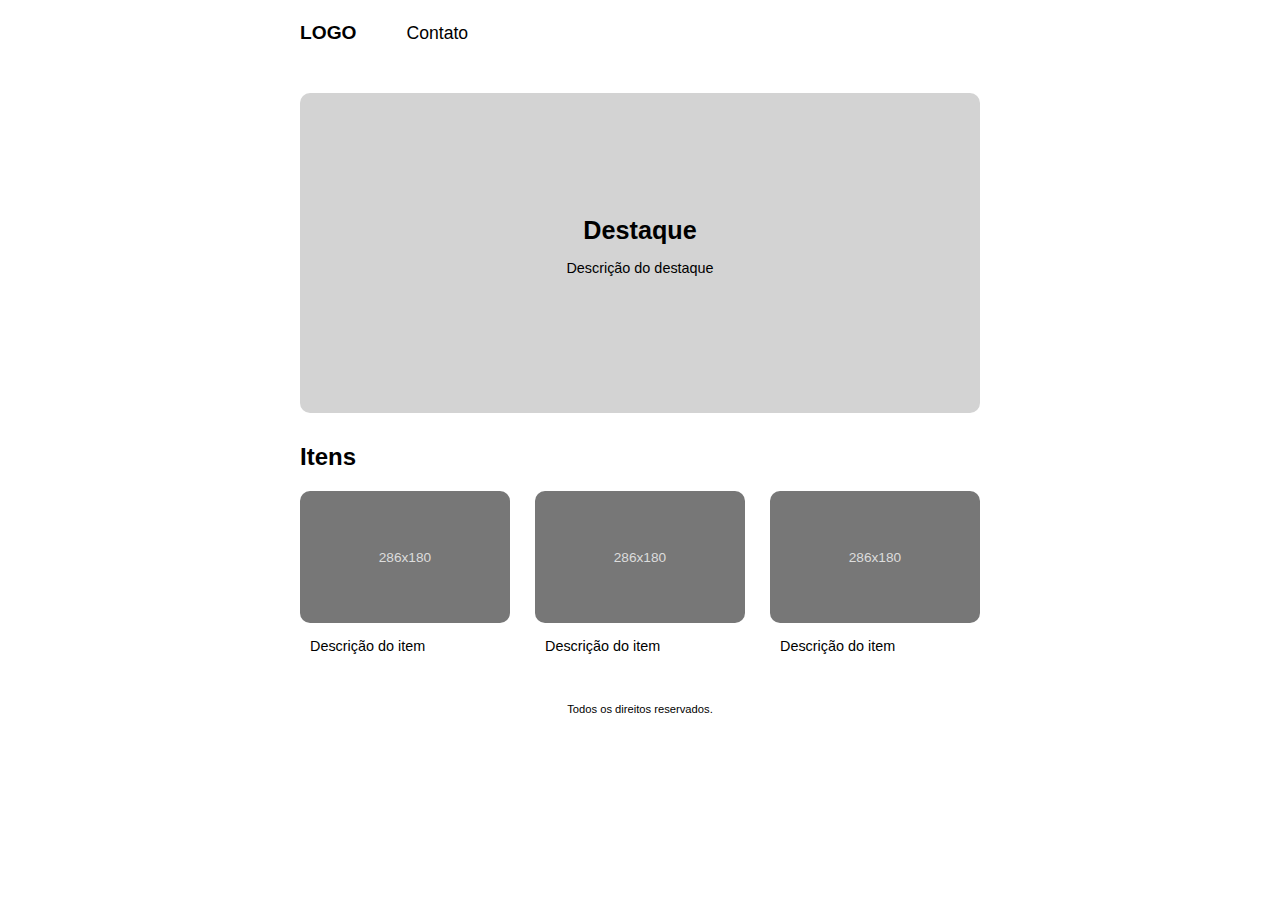
<file: index.html>
<!DOCTYPE html>
<html lang="pt-br">
<head>
    <meta charset="UTF-8">
    <meta http-equiv="X-UA-Compatible" content="IE=edge">
    <meta name="viewport" content="width=device-width, initial-scale=1.0">
    <title>App - Basic Template</title>
    <link rel="stylesheet" href="./style.css">
</head>
<body>
    <!-- App -->
    <div class="l-app">

        <!-- Navegação -->
        <div class="l-nav">
            <a 
                class="c-logo" 
                href="/"
            >
                LOGO
            </a>
            <nav class="c-nav">
                <a 
                    href="/contato" 
                    class="c-nav__item"
                >
                    Contato
                </a>
            </nav>
        </div>
    
        <!-- Destaque -->
        <div class="l-wrapper">
            <main class="c-carousel">
                <h1 class="c-carousel__display">Destaque</h1>
                <p class="c-carousel__description">Descrição do destaque</p>
            </main>
        </div>

        <!-- Cartões -->
        <div class="l-wrapper-card">
            <section>
                <h2 class="h2">Itens</h2>
                <nav class="c-nav">
                    <a href="/" class="c-nav__item">
                        <figure class="c-card">
                            <img 
                                class="c-card__thumbnail" 
                                src="data:image/svg+xml;charset=UTF-8,%3Csvg%20width%3D%22286%22%20height%3D%22180%22%20xmlns%3D%22http%3A%2F%2Fwww.w3.org%2F2000%2Fsvg%22%20viewBox%3D%220%200%20286%20180%22%20preserveAspectRatio%3D%22none%22%3E%3Cdefs%3E%3Cstyle%20type%3D%22text%2Fcss%22%3E%23holder_181e370982e%20text%20%7B%20fill%3Argba(255%2C255%2C255%2C.75)%3Bfont-weight%3Anormal%3Bfont-family%3AHelvetica%2C%20monospace%3Bfont-size%3A14pt%20%7D%20%3C%2Fstyle%3E%3C%2Fdefs%3E%3Cg%20id%3D%22holder_181e370982e%22%3E%3Crect%20width%3D%22286%22%20height%3D%22180%22%20fill%3D%22%23777%22%3E%3C%2Frect%3E%3Cg%3E%3Ctext%20x%3D%22107.1875%22%20y%3D%2296.20000038146972%22%3E286x180%3C%2Ftext%3E%3C%2Fg%3E%3C%2Fg%3E%3C%2Fsvg%3E" 
                                width="100%"
                                alt="Descrição da imagem"
                            >
                            <figure class="c-card__description">
                                Descrição do item
                            </figure>
                        </figure>
                    </a>
                    <a href="/" class="c-nav__item">
                        <figure class="c-card">
                            <img 
                                class="c-card__thumbnail" 
                                src="data:image/svg+xml;charset=UTF-8,%3Csvg%20width%3D%22286%22%20height%3D%22180%22%20xmlns%3D%22http%3A%2F%2Fwww.w3.org%2F2000%2Fsvg%22%20viewBox%3D%220%200%20286%20180%22%20preserveAspectRatio%3D%22none%22%3E%3Cdefs%3E%3Cstyle%20type%3D%22text%2Fcss%22%3E%23holder_181e370982e%20text%20%7B%20fill%3Argba(255%2C255%2C255%2C.75)%3Bfont-weight%3Anormal%3Bfont-family%3AHelvetica%2C%20monospace%3Bfont-size%3A14pt%20%7D%20%3C%2Fstyle%3E%3C%2Fdefs%3E%3Cg%20id%3D%22holder_181e370982e%22%3E%3Crect%20width%3D%22286%22%20height%3D%22180%22%20fill%3D%22%23777%22%3E%3C%2Frect%3E%3Cg%3E%3Ctext%20x%3D%22107.1875%22%20y%3D%2296.20000038146972%22%3E286x180%3C%2Ftext%3E%3C%2Fg%3E%3C%2Fg%3E%3C%2Fsvg%3E" 
                                width="100%"
                                alt="Descrição da imagem"
                            >
                            <figure class="c-card__description">
                                Descrição do item
                            </figure>
                        </figure>
                    </a>
                    <a href="/" class="c-nav__item">
                        <figure class="c-card">
                            <img 
                                class="c-card__thumbnail" 
                                src="data:image/svg+xml;charset=UTF-8,%3Csvg%20width%3D%22286%22%20height%3D%22180%22%20xmlns%3D%22http%3A%2F%2Fwww.w3.org%2F2000%2Fsvg%22%20viewBox%3D%220%200%20286%20180%22%20preserveAspectRatio%3D%22none%22%3E%3Cdefs%3E%3Cstyle%20type%3D%22text%2Fcss%22%3E%23holder_181e370982e%20text%20%7B%20fill%3Argba(255%2C255%2C255%2C.75)%3Bfont-weight%3Anormal%3Bfont-family%3AHelvetica%2C%20monospace%3Bfont-size%3A14pt%20%7D%20%3C%2Fstyle%3E%3C%2Fdefs%3E%3Cg%20id%3D%22holder_181e370982e%22%3E%3Crect%20width%3D%22286%22%20height%3D%22180%22%20fill%3D%22%23777%22%3E%3C%2Frect%3E%3Cg%3E%3Ctext%20x%3D%22107.1875%22%20y%3D%2296.20000038146972%22%3E286x180%3C%2Ftext%3E%3C%2Fg%3E%3C%2Fg%3E%3C%2Fsvg%3E" 
                                width="100%"
                                alt="Descrição da imagem"
                            >
                            <figure class="c-card__description">
                                Descrição do item
                            </figure>
                        </figure>
                    </a>
                </nav>
            </section>
        </div>
    
        <!-- Rodapé -->
        <div class="l-footer">
            <footer class="txt-center">
                <span class="txt-small">Todos os direitos reservados.</span>
            </footer>
        </div>

    </div>
</body>
</html>
</file>
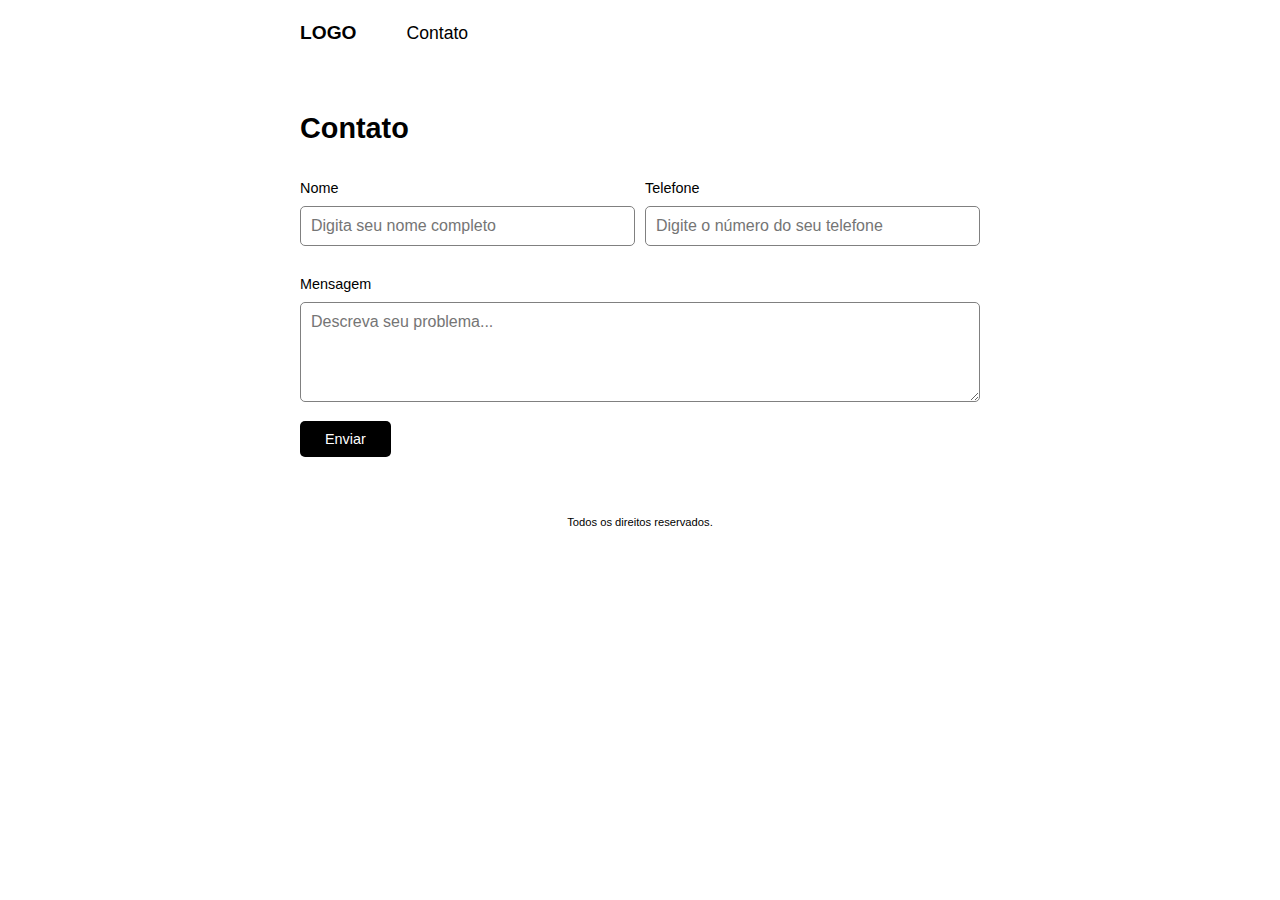
<file: contato/index.html>
<!DOCTYPE html>
<html lang="pt-br">
<head>
    <base href="../">
    <meta charset="UTF-8">
    <meta http-equiv="X-UA-Compatible" content="IE=edge">
    <meta name="viewport" content="width=device-width, initial-scale=1.0">
    <title>App - Basic Template :: Contato</title>
    <link rel="stylesheet" href="style.css">
</head>
<body>
    <!-- App -->
    <div class="l-app">

        <!-- Navegação -->
        <div class="l-nav">
            <a 
                class="c-logo" 
                href="/"
            >
                LOGO
            </a>
            <nav class="c-nav">
                <a 
                    href="/contato" 
                    class="c-nav__item"
                >
                    Contato
                </a>
            </nav>
        </div>

        <!-- Conteúdo principal -->
        <div class="l-wrapper">
            <article>
                <h1 class="h1">Contato</h1>
                <form name="FormRegister">
                    <div class="c-form__row">
                        <div class="c-form__group">
                            <label 
                                class="c-form__label"
                                for="" 
                            >
                                Nome
                            </label>
                            <input 
                                type="text" 
                                class="c-form__control"
                                placeholder="Digita seu nome completo"
                                required
                            >
                        </div>
                        <div class="c-form__group">
                            <label 
                                class="c-form__label"
                                for="" 
                            >
                                Telefone
                            </label>
                            <!-- 
                                Expressão regular 
                                https://pt.stackoverflow.com/questions/46672/como-fazer-uma-express%C3%A3o-regular-para-telefone-celular
    
                                pattern="^\(?[1-9]{2}\)? ?(?:[2-8]|9[1-9])[0-9]{3}\-?[0-9]{4}$"
                            -->
                            <input 
                                type="tel" 
                                class="c-form__control"
                                placeholder="Digite o número do seu telefone"
                                required
                            >
                        </div>
                    </div>
                    <div class="c-form__group">
                        <label 
                            class="c-form__label"
                            for="" 
                        >
                            Mensagem
                        </label>
                        <textarea 
                            class="c-form__textarea"
                            name="" 
                            id="" 
                            placeholder="Descreva seu problema..."
                        ></textarea>
                    </div>
                    <div class="c-form__group">
                        <button 
                            class="c-btn"
                            type="reset"
                        >
                            Enviar
                        </button>
                    </div>
                </form>
            </article>
        </div>
    
        <!-- Rodapé -->
        <div class="l-footer">
            <footer class="txt-center">
                <span class="txt-small">Todos os direitos reservados.</span>
            </footer>
        </div>

    </div>
</body>
</html>
</file>
<file: style.css>
* { box-sizing: border-box; }

*::placeholder { font-family: Arial, Helvetica, sans-serif; }

html {
    font-size: 18px;
}

body { font-family: Arial, Helvetica, sans-serif; }

.h1, 
.h2 { font-family: Arial Black, Arial, Helvetica, sans-serif; }

.h1 { font-size: 1.8rem; }

.h2 { font-size: 1.5rem; }

.txt-center {
    text-align: center;
}

.txt-small {
    font-size: .7rem;
}

.l-app {
    display: grid;
    max-width: 720px;
    margin: 0 auto;
    padding: 0 20px;

    grid-template-columns: repeat(4, 1fr);
    grid-template-rows: 50px auto auto 25px;
    gap: 10px;
    grid-template-areas: 
        "nav nav nav nav"
        "wrapper wrapper wrapper wrapper"
        "wrapper-card wrapper-card wrapper-card wrapper-card"
        "footer footer footer footer";
}

.l-nav {
    align-items: center;
    display: flex;
    grid-area: nav;
    gap: 50px;
}

.l-sidebar {
    grid-area: sidebar;
}

.l-wrapper {
    margin-top: 25px;
    grid-area: wrapper;
}

.l-wrapper-card {
    grid-area: wrapper-card;
}

.l-footer {
    grid-area: footer;
    margin: 10px 0;
    padding: 10px 0;
}

/*
    Logo

*/
.c-logo {
    color: black;
    font-size: 1.2rem;
    font-weight: 900;
    text-decoration: none;
}

/*
    Nav

*/
.c-nav {
    display: flex;
    flex-direction: column;
    gap: 25px;
}

.c-nav__item {
    color: black;
    text-decoration: none;
    font-size: 1.1rem;
}

/*
    Carousel

*/
.c-carousel {
    align-items: center;
    background-color: lightgray;
    border-radius: 10px;
    display: flex;
    flex-direction: column;
    height: 320px;
    padding: 25px;
    justify-content: center;
    width: 100%;
}

.c-carousel__display {
    font-size: 1.575rem;
    margin: 0;
}

.c-carousel__description {
    font-size: .9rem;
}

/*
    Form

*/
.c-form__group {
    margin: 15px 0;
}

.c-form__row {
    display: block;
}

.c-form__label {
    display: block;
    font-size: .9rem;
    margin-bottom: 10px;
}

.c-form__control,
.c-form__textarea {
    border: 1px solid gray;
    border-radius: 5px;
    font-size: 1rem;
    padding: 10px;
    width: 100%;
}

.c-form__textarea {
    min-height: 100px;
}

/*
    Button

*/
.c-btn {
    border: none;
    border-radius: 5px;
    background-color: black;
    color: white;
    display: block;
    font-family: Arial Black, Arial, Helvetica, sans-serif;
    font-size: .9rem;
    padding: 10px 25px;
    width: 100%;
}

.c-btn:hover {
    background-color: orangered;
    transition: all .5s;
    transform: scale(1.03) translateY(-5px);
}

/*
    Cartão

*/
.c-card {
    margin: 0;
}

.c-card:hover {
    transition: all .5s;
    transform: scale(1.02) translateY(-5px);
}

.c-card__thumbnail {
    display: block;
    border: none;
    border-radius: 10px;
}

.c-card__description {
    font-size: .9rem;
    margin: 15px 10px;
    width: 100%;
}

/*
    Responsividade...
    Desktop

*/
@media (min-width: 720px)
{

    html {
        font-size: 16px;
    }

    .c-nav {
        flex-direction: row;
    }

    .c-form__row {
        display: flex;
        gap: 10px;
    }

    .c-form__group {
        flex: 1;
    }

    .c-btn {
        display: inline-block;
        width: auto;
    }
}
</file>
